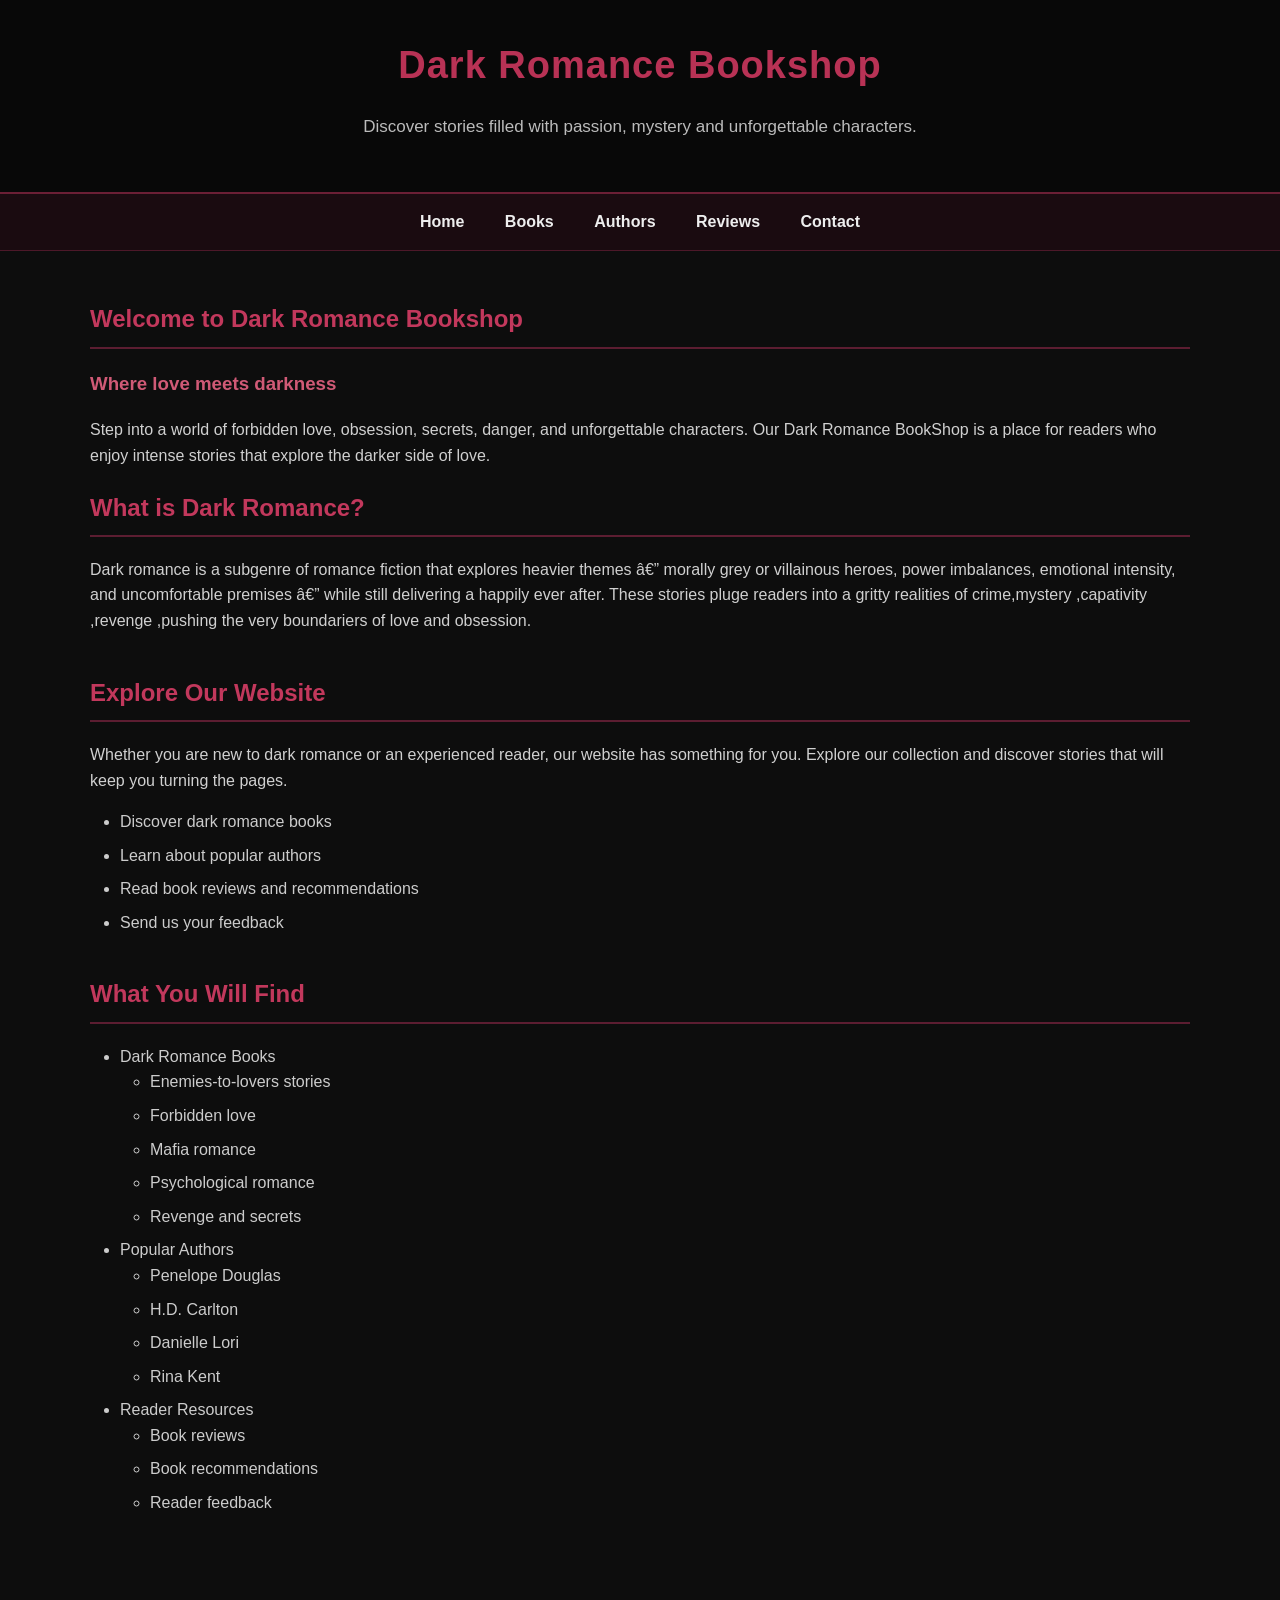
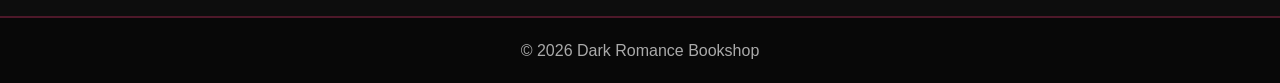
<file: index.html>
<!DOCTYPE html>
<html lang="en">

<head>
    <meta charset="utf-8-8">
	<meta name="google-site-verification" content="bW3Zy-YTS0MU3R1SHtkKKsXWbC2bSAdOrjY_1rEMJXQ" />
    <title>Dark Romance Bookshop</title>
    <link rel="stylesheet" href="style.css">
    <link rel="stylesheet" href="modern-normalize.css">
</head>

<body>

    

    <header>
        <h1>Dark Romance Bookshop</h1>
        <p>Discover stories filled with passion, mystery and unforgettable characters.</p>
    </header>

    <nav>
        <a href="index.html">Home</a>
        <a href="books.html">Books</a>
        <a href="authors.html">Authors</a>
        <a href="reviews.html">Reviews</a>
        <a href="contact.html">Contact</a>
    </nav>

    <main>
	     
        <section>
            <h2>Welcome to Dark Romance Bookshop</h2>
			<h3>Where love meets darkness</h2>

            <p>
                Step into a world of forbidden love, obsession, secrets, danger, 
				and unforgettable characters. Our Dark Romance BookShop is a place 
				for readers who enjoy intense stories that explore the darker side of love.
            </p>

            <h2>What is Dark Romance?</h2>

            <p>
               Dark romance is a subgenre of romance fiction that explores heavier themes — morally grey or villainous heroes, 
			   power imbalances, emotional intensity, and uncomfortable premises — while still delivering a happily ever after.
			   These stories pluge readers into a gritty realities of crime,mystery ,capativity ,revenge ,pushing the very boundariers 
			   of love and obsession.
            </p>
        </section>

        <section>
            <h2>Explore Our Website</h2>
			<p>
			Whether you are new to dark romance or an experienced reader, our website has something for you. Explore our collection 
			and discover stories that will keep you turning the pages.
			</p>

            <ul>
                <li>Discover dark romance books</li>
                <li>Learn about popular authors</li>
                <li>Read book reviews and recommendations</li>
                <li>Send us your feedback</li>
            </ul>
        </section>
		<section>
    <h2>What You Will Find</h2>

    <ul>
        <li>Dark Romance Books
            <ul>
                <li>Enemies-to-lovers stories</li>
                <li>Forbidden love</li>
                <li>Mafia romance</li>
                <li>Psychological romance</li>
                <li>Revenge and secrets</li>
            </ul>
        </li>

        <li>Popular Authors
            <ul>
                <li>Penelope Douglas</li>
                <li>H.D. Carlton</li>
                <li>Danielle Lori</li>
                <li>Rina Kent</li>
            </ul>
        </li>

        <li>Reader Resources
            <ul>
                <li>Book reviews</li>
                <li>Book recommendations</li>
                <li>Reader feedback</li>
            </ul>
        </li>
    </ul>
</section>
    </main>

    <footer>
        <p>&copy; 2026 Dark Romance Bookshop</p>
    </footer>

</body>
</html>
</file>
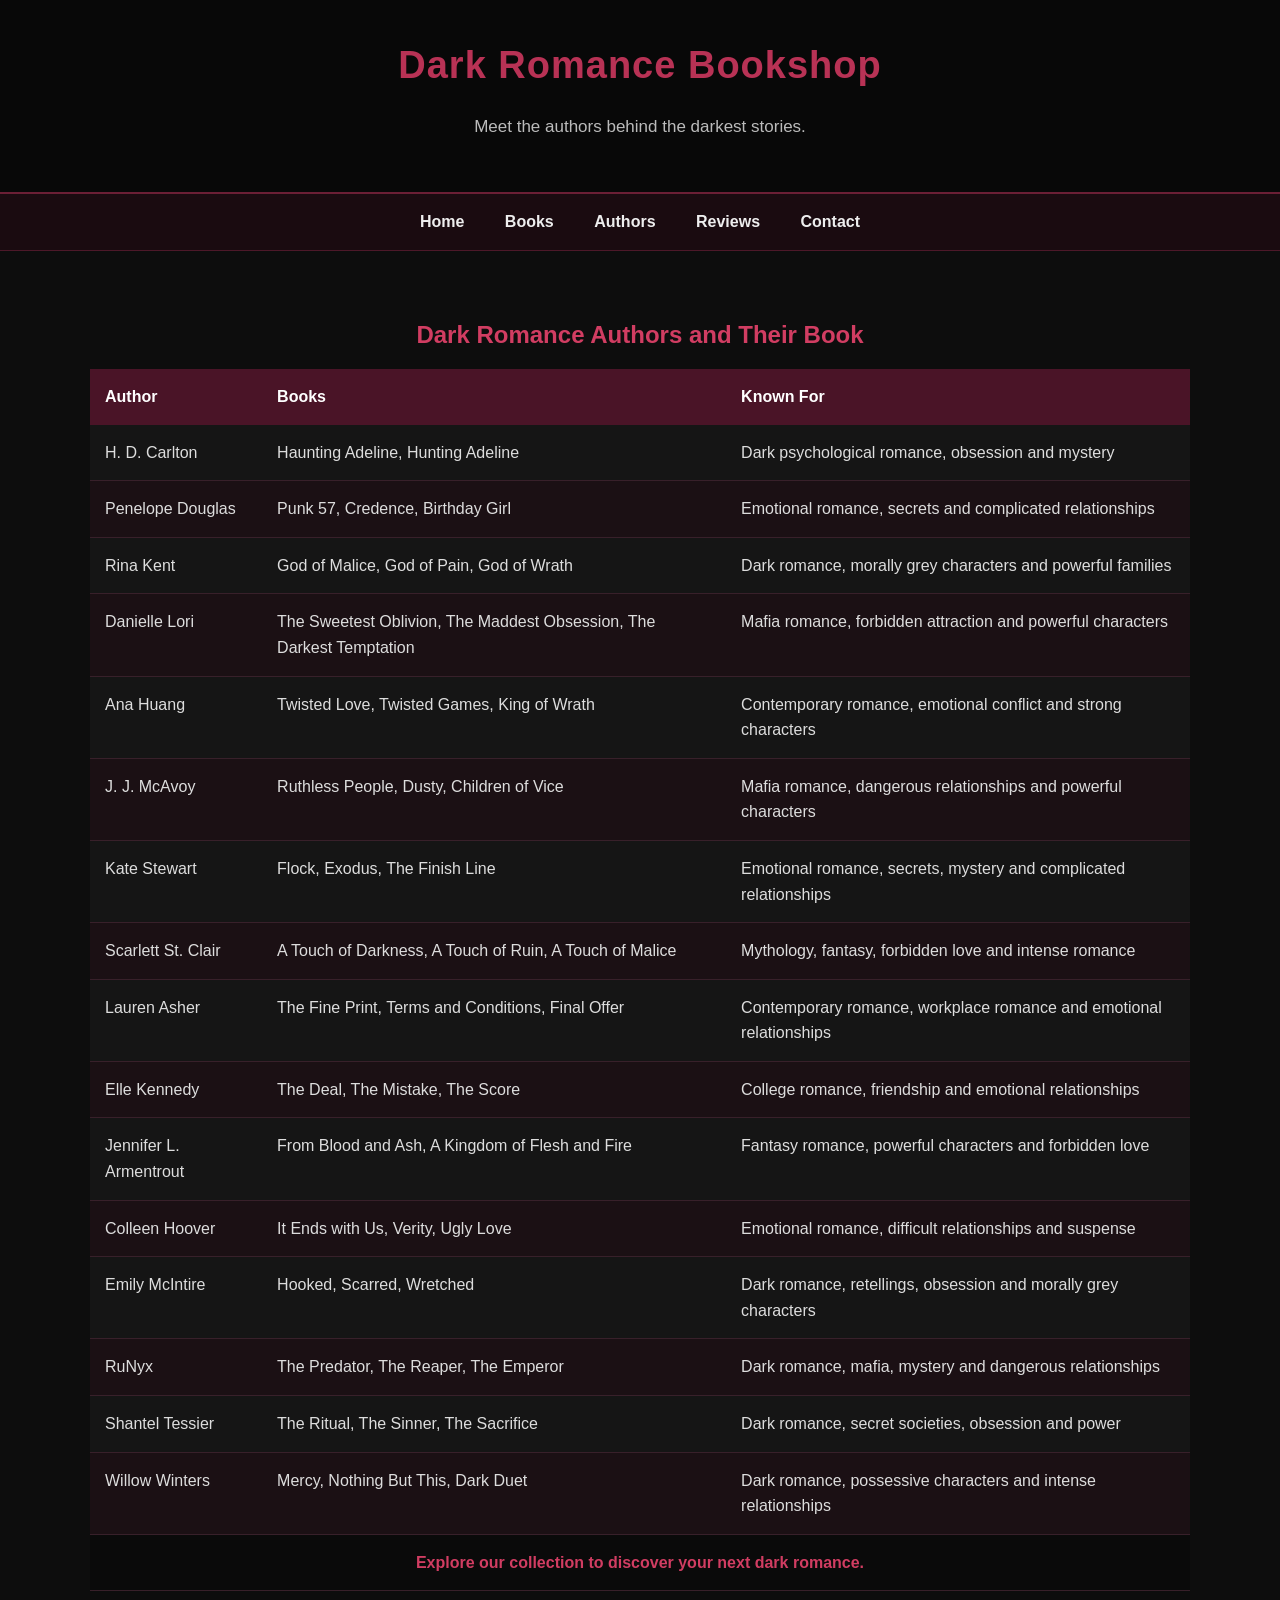
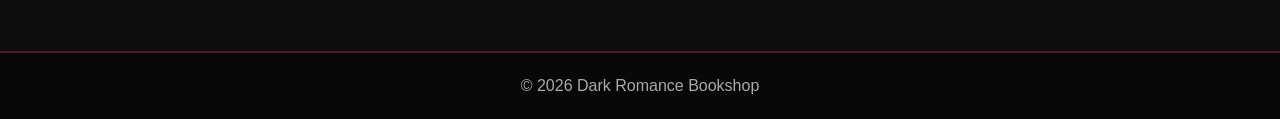
<file: authors.html>
<!DOCTYPE html>
<html lang="en">

<head>
    <meta charset="UTF-8">
    <title>Authors | Dark Romance Bookshop</title>

    <link rel="stylesheet" href="style.css">
    <link rel="stylesheet" href="modern-normalize.css">
</head>

<body>

    <!-- SP Netswera 2029361512 - authors.html -->

    <header>
        <h1>Dark Romance Bookshop</h1>
        <p>Meet the authors behind the darkest stories.</p>
    </header>
 
    <nav>
        <a href="index.html">Home</a>
        <a href="books.html">Books</a>
        <a href="authors.html">Authors</a>
        <a href="reviews.html">Reviews</a>
        <a href="contact.html">Contact</a>
    </nav>

    <main>
        
<table>
    <caption> Dark Romance Authors and Their Book</caption>
	<thead>
		<tr>
			<th>Author</th>
			<th>Books</th>
			<th>Known For</th>
		</tr>
    <thead>
	<tbody>
		<tr>
			<td>H. D. Carlton</td>
			<td>Haunting Adeline, Hunting Adeline</td>
			<td>Dark psychological romance, obsession and mystery</td>
		</tr>

		<tr>
			<td>Penelope Douglas</td>
			<td>Punk 57, Credence, Birthday Girl</td>
			<td>Emotional romance, secrets and complicated relationships</td>
		</tr>

		<tr>
			<td>Rina Kent</td>
			<td>God of Malice, God of Pain, God of Wrath</td>
			<td>Dark romance, morally grey characters and powerful families</td>
		</tr>

		<tr>
			<td>Danielle Lori</td>
			<td>The Sweetest Oblivion, The Maddest Obsession, The Darkest Temptation</td>
			<td>Mafia romance, forbidden attraction and powerful characters</td>
		</tr>

		<tr>
			<td>Ana Huang</td>
			<td>Twisted Love, Twisted Games, King of Wrath</td>
			<td>Contemporary romance, emotional conflict and strong characters</td>
		</tr>

		<tr>
			<td>J. J. McAvoy</td>
			<td>Ruthless People, Dusty, Children of Vice</td>
			<td>Mafia romance, dangerous relationships and powerful characters</td>
		</tr>

		<tr>
			<td>Kate Stewart</td>
			<td>Flock, Exodus, The Finish Line</td>
			<td>Emotional romance, secrets, mystery and complicated relationships</td>
		</tr>

		<tr>
			<td>Scarlett St. Clair</td>
			<td>A Touch of Darkness, A Touch of Ruin, A Touch of Malice</td>
			<td>Mythology, fantasy, forbidden love and intense romance</td>
		</tr>

		<tr>
			<td>Lauren Asher</td>
			<td>The Fine Print, Terms and Conditions, Final Offer</td>
			<td>Contemporary romance, workplace romance and emotional relationships</td>
		</tr>

		<tr>
			<td>Elle Kennedy</td>
			<td>The Deal, The Mistake, The Score</td>
			<td>College romance, friendship and emotional relationships</td>
		</tr>

		<tr>
			<td>Jennifer L. Armentrout</td>
			<td>From Blood and Ash, A Kingdom of Flesh and Fire</td>
			<td>Fantasy romance, powerful characters and forbidden love</td>
		</tr>

		<tr>
			<td>Colleen Hoover</td>
			<td>It Ends with Us, Verity, Ugly Love</td>
			<td>Emotional romance, difficult relationships and suspense</td>
		</tr>

		<tr>
			<td>Emily McIntire</td>
			<td>Hooked, Scarred, Wretched</td>
			<td>Dark romance, retellings, obsession and morally grey characters</td>
		</tr>

		<tr>
			<td>RuNyx</td>
			<td>The Predator, The Reaper, The Emperor</td>
			<td>Dark romance, mafia, mystery and dangerous relationships</td>
		</tr>

		<tr>
			<td>Shantel Tessier</td>
			<td>The Ritual, The Sinner, The Sacrifice</td>
			<td>Dark romance, secret societies, obsession and power</td>
		</tr>

		<tr>
			<td>Willow Winters</td>
			<td>Mercy, Nothing But This, Dark Duet</td>
			<td>Dark romance, possessive characters and intense relationships</td>
		</tr>
	</tbody>
	
	<tfoot> 
		<tr>
			<td colspan="3"> Explore our collection to discover your next dark romance. </td> 
		</tr> 
	</tfoot>

</table>


    </main>

    <footer>
        <p>&copy; 2026 Dark Romance Bookshop</p>
    </footer>

</body>

</html>
</file>
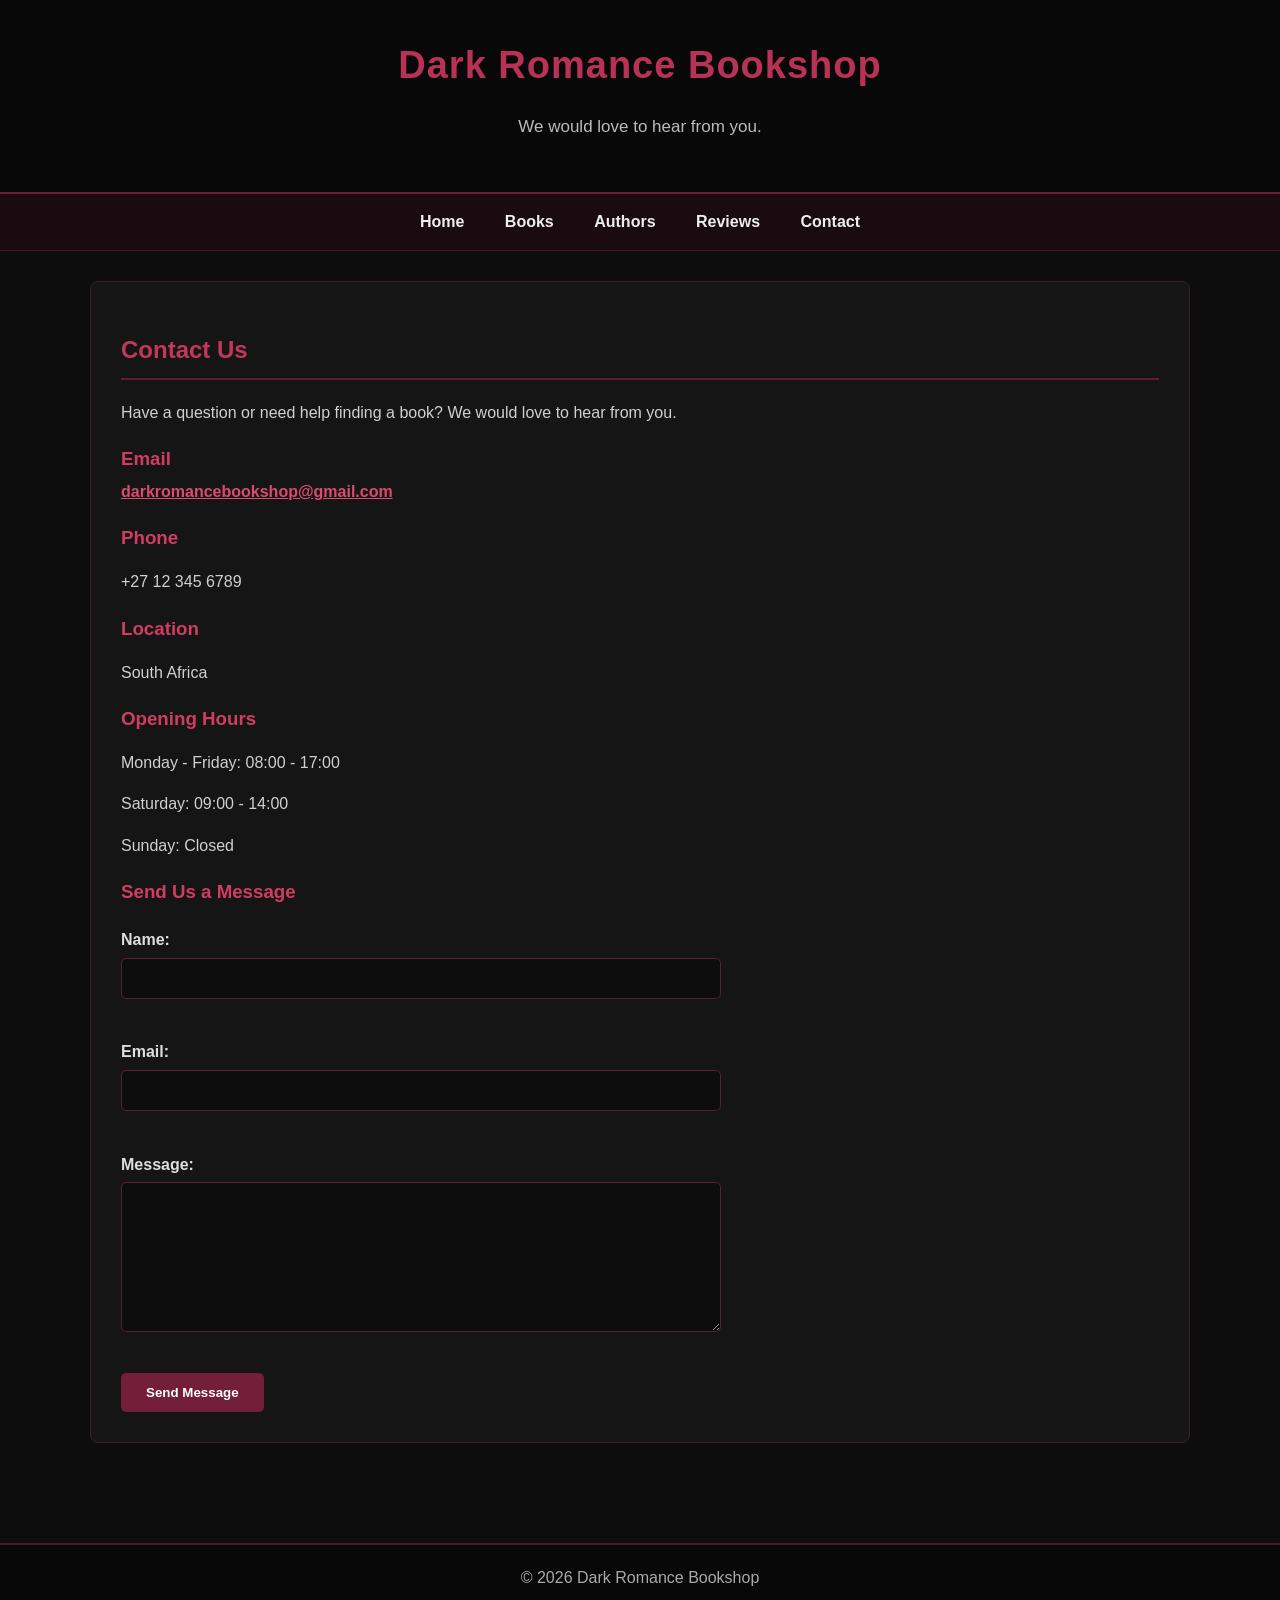
<file: contact.html>
<!DOCTYPE html>
<html lang="en">

<head>
    <meta charset="UTF-8">
    <title>Contact | Dark Romance Bookshop</title>

    <link rel="stylesheet" href="style.css">
    <link rel="stylesheet" href="modern-normalize.css">
</head>

<body>

     <header>
        <h1>Dark Romance Bookshop</h1>
        <p>We would love to hear from you.</p>
    </header>

    <nav>
        <a href="index.html">Home</a>
        <a href="books.html">Books</a>
        <a href="authors.html">Authors</a>
        <a href="reviews.html">Reviews</a>
        <a href="contact.html">Contact</a>
    </nav>

    <main>
        <section class="contact">
    <h2>Contact Us</h2>


		<p>Have a question or need help finding a book? We would love to hear from you.</p>

		<h3>Email</h3>
		<a href="mailto:netswerashonisani@gmail.com">darkromancebookshop@gmail.com</a>

		<h3>Phone</h3>
		<p>+27 12 345 6789</p>

		<h3>Location</h3>
		<p>South Africa</p>

		<h3>Opening Hours</h3>
		<p>Monday - Friday: 08:00 - 17:00</p>
		<p>Saturday: 09:00 - 14:00</p>
		<p>Sunday: Closed</p>

<h3>Send Us a Message</h3>

	<form>
     <label for="name">
	 Name:
     <input type="text" id="name" name="name">
     </label>
    <br>

    <label for="email">
	Email:
    <input type="email" id="email" name="email">
	</label>
	
    <br>

    <label for="message">
	Message:
    <textarea id="message" name="message"></textarea>
	</label>
    <br>

    <input type="submit" value="Send Message">
</form>


</section>

    </main>

    <footer>
        <p>&copy; 2026 Dark Romance Bookshop</p>
    </footer>

</body>

</html>
</file>
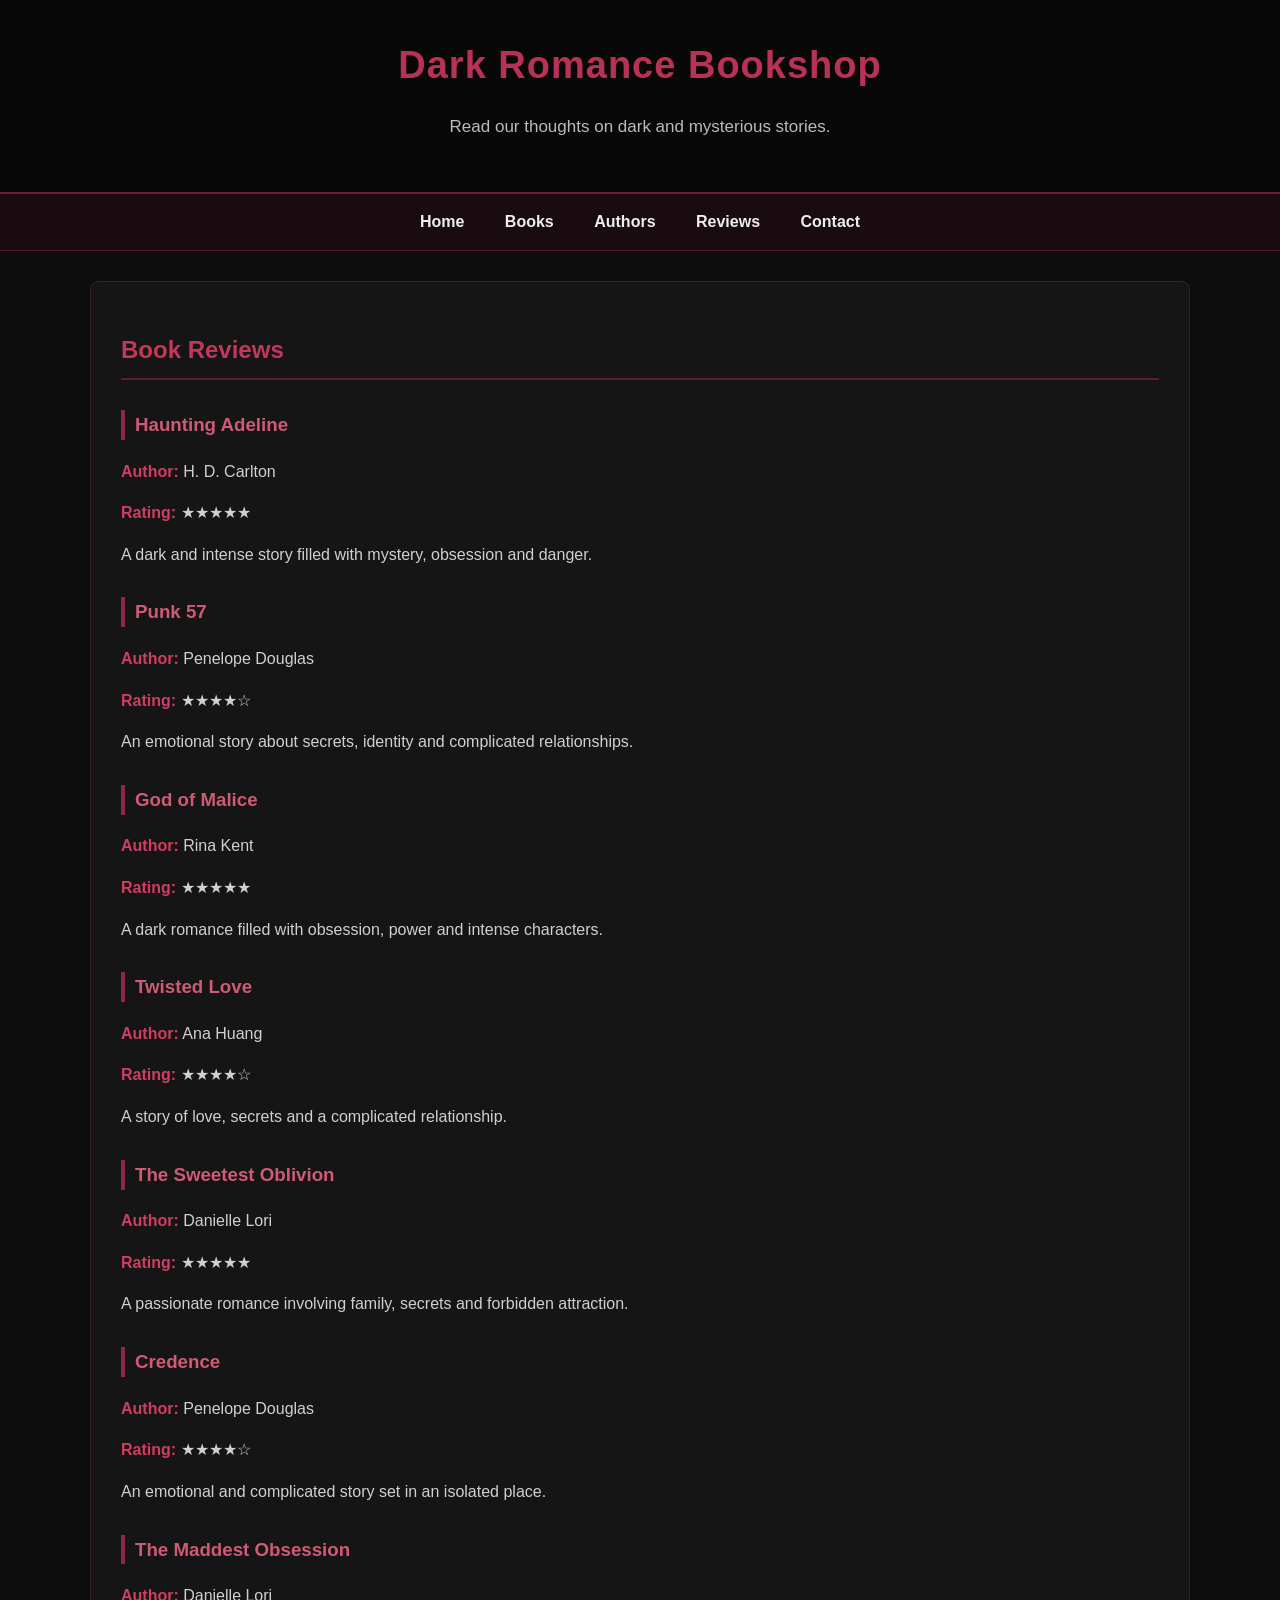
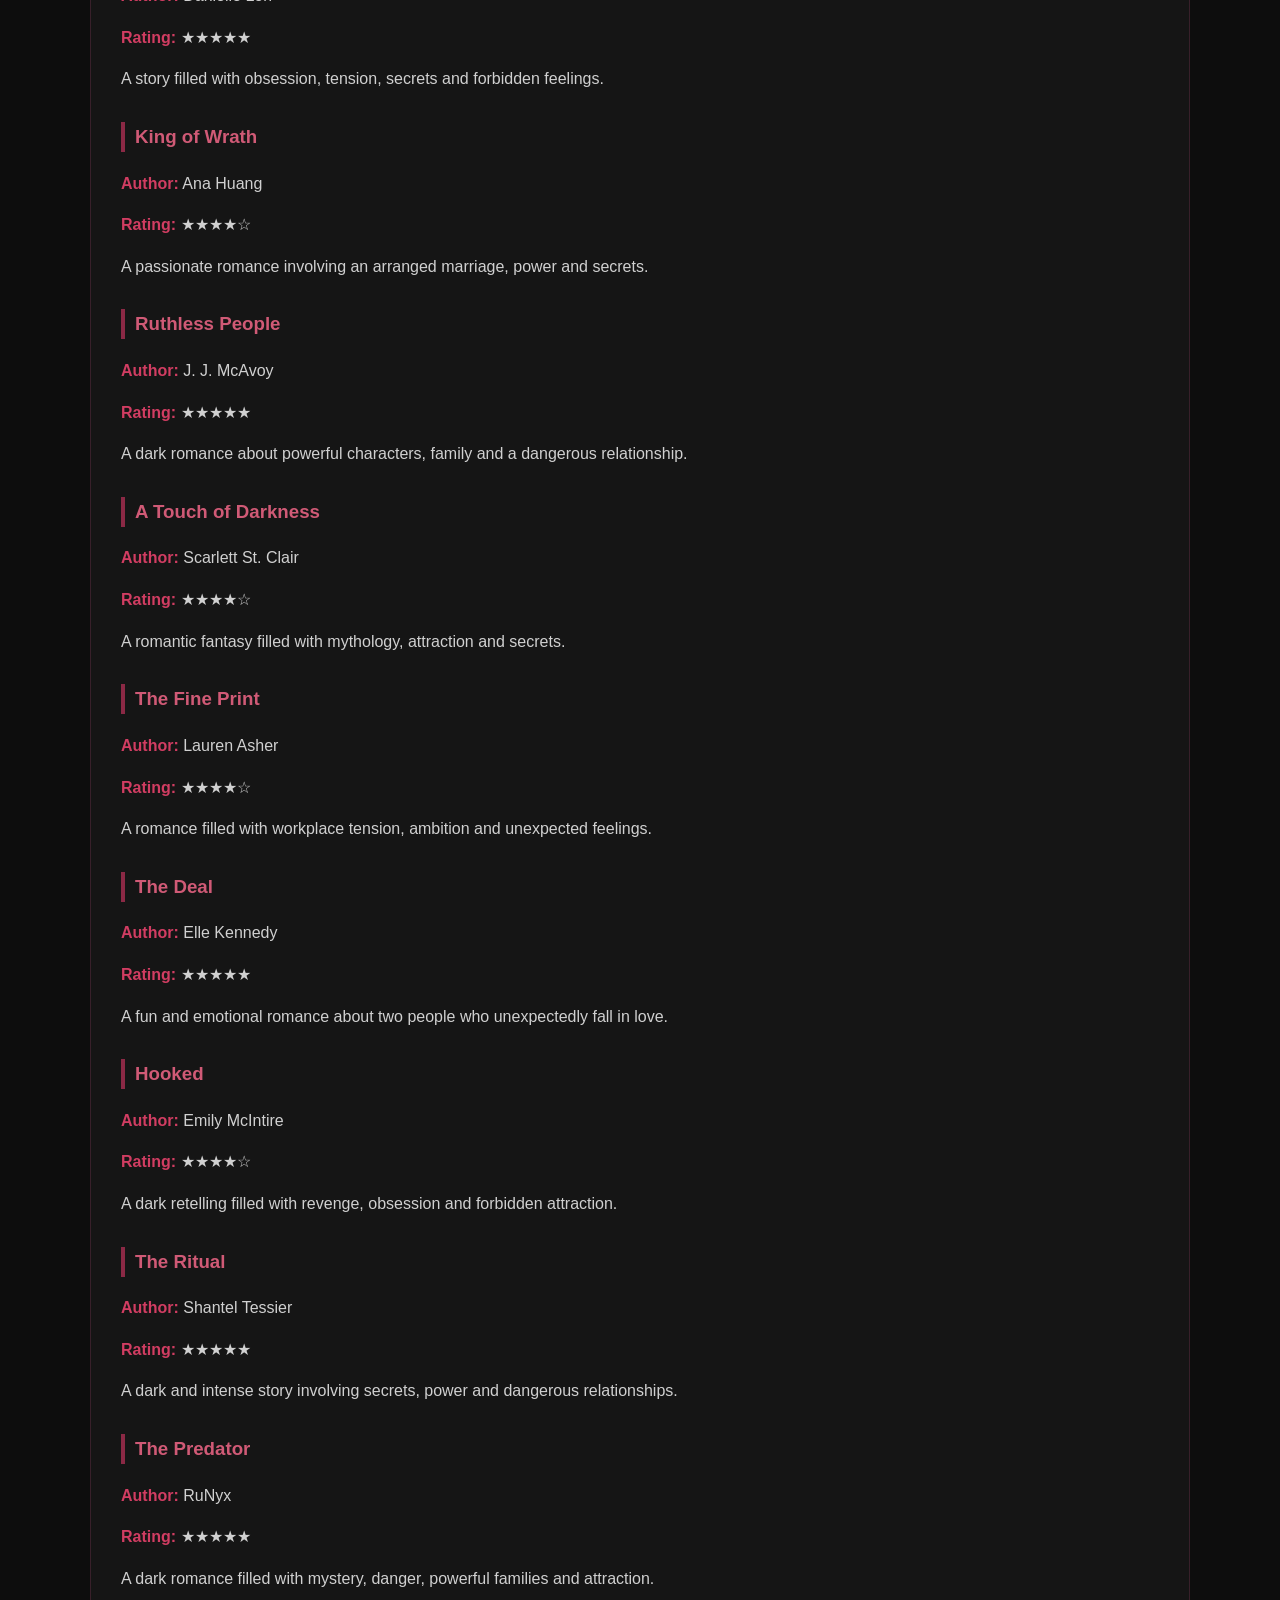
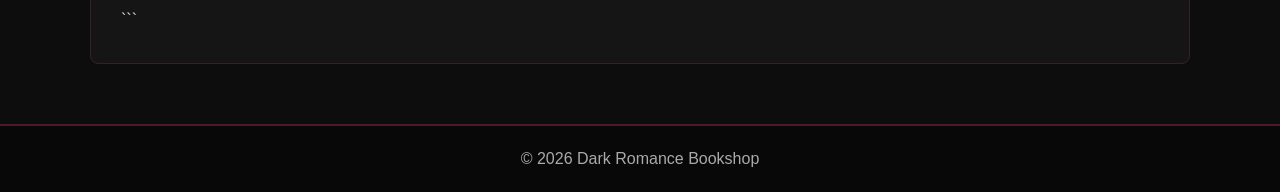
<file: reviews.html>
<!DOCTYPE html>
<html lang="en">

<head>
    <meta charset="UTF-8">
    <title>Reviews | Dark Romance Bookshop</title>

    <link rel="stylesheet" href="style.css">
    <link rel="stylesheet" href="modern-normalize.css">
</head>

<body>

    <!-- SP Netswera 2029361512 - reviews.html -->

    <header>
        <h1>Dark Romance Bookshop</h1>
        <p>Read our thoughts on dark and mysterious stories.</p>
    </header>

    <nav>
        <a href="index.html">Home</a>
        <a href="books.html">Books</a>
        <a href="authors.html">Authors</a>
        <a href="reviews.html">Reviews</a>
        <a href="contact.html">Contact</a>
    </nav>

    <main>
	<div class="reviews">
    <h2>Book Reviews</h2>

		<h3>Haunting Adeline</h3>
		<p><strong>Author:</strong> H. D. Carlton</p>
		<p><strong>Rating:</strong> ★★★★★</p>
		<p>A dark and intense story filled with mystery, obsession and danger.</p>

		<h3>Punk 57</h3>
		<p><strong>Author:</strong> Penelope Douglas</p>
		<p><strong>Rating:</strong> ★★★★☆</p>
		<p>An emotional story about secrets, identity and complicated relationships.</p>

		<h3>God of Malice</h3>
		<p><strong>Author:</strong> Rina Kent</p>
		<p><strong>Rating:</strong> ★★★★★</p>
		<p>A dark romance filled with obsession, power and intense characters.</p>

		<h3>Twisted Love</h3>
		<p><strong>Author:</strong> Ana Huang</p>
		<p><strong>Rating:</strong> ★★★★☆</p>
		<p>A story of love, secrets and a complicated relationship.</p>

		<h3>The Sweetest Oblivion</h3>
		<p><strong>Author:</strong> Danielle Lori</p>
		<p><strong>Rating:</strong> ★★★★★</p>
		<p>A passionate romance involving family, secrets and forbidden attraction.</p>

		<h3>Credence</h3>
		<p><strong>Author:</strong> Penelope Douglas</p>
		<p><strong>Rating:</strong> ★★★★☆</p>
		<p>An emotional and complicated story set in an isolated place.</p>

		<h3>The Maddest Obsession</h3>
		<p><strong>Author:</strong> Danielle Lori</p>
		<p><strong>Rating:</strong> ★★★★★</p>
		<p>A story filled with obsession, tension, secrets and forbidden feelings.</p>

		<h3>King of Wrath</h3>
		<p><strong>Author:</strong> Ana Huang</p>
		<p><strong>Rating:</strong> ★★★★☆</p>
		<p>A passionate romance involving an arranged marriage, power and secrets.</p>

		<h3>Ruthless People</h3>
		<p><strong>Author:</strong> J. J. McAvoy</p>
		<p><strong>Rating:</strong> ★★★★★</p>
		<p>A dark romance about powerful characters, family and a dangerous relationship.</p>

<h3>A Touch of Darkness</h3>
<p><strong>Author:</strong> Scarlett St. Clair</p>
<p><strong>Rating:</strong> ★★★★☆</p>
<p>A romantic fantasy filled with mythology, attraction and secrets.</p>

<h3>The Fine Print</h3>
<p><strong>Author:</strong> Lauren Asher</p>
<p><strong>Rating:</strong> ★★★★☆</p>
<p>A romance filled with workplace tension, ambition and unexpected feelings.</p>

<h3>The Deal</h3>
<p><strong>Author:</strong> Elle Kennedy</p>
<p><strong>Rating:</strong> ★★★★★</p>
<p>A fun and emotional romance about two people who unexpectedly fall in love.</p>

<h3>Hooked</h3>
<p><strong>Author:</strong> Emily McIntire</p>
<p><strong>Rating:</strong> ★★★★☆</p>
<p>A dark retelling filled with revenge, obsession and forbidden attraction.</p>

<h3>The Ritual</h3>
<p><strong>Author:</strong> Shantel Tessier</p>
<p><strong>Rating:</strong> ★★★★★</p>
<p>A dark and intense story involving secrets, power and dangerous relationships.</p>

<h3>The Predator</h3>
<p><strong>Author:</strong> RuNyx</p>
<p><strong>Rating:</strong> ★★★★★</p>
<p>A dark romance filled with mystery, danger, powerful families and attraction.</p>
```

</div>

    </main>

    <footer>
        <p>&copy; 2026 Dark Romance Bookshop</p>
    </footer>

</body>

</html>
</file>
<file: style.css>
/* =========================================
   DARK ROMANCE BOOKSHOP
   DARK THEME
   ========================================= */

body {
    font-family: Arial, sans-serif;
    background-color: #0d0d0d;
    color: #dddddd;
    margin: 0;
    line-height: 1.6;
}

/* HEADER */
header {
    background-color: #080808;
    color: #ffffff;
    text-align: center;
    padding: 35px 20px;
    border-bottom: 2px solid #6b1f35;
}

header h1 {
    margin: 0;
    color: #b83255;
    font-size: 38px;
    letter-spacing: 1px;
}

header p {
    color: #bbbbbb;
    font-size: 17px;
}

/* NAVIGATION */
nav {
    background-color: #1a0b10;
    text-align: center;
    padding: 15px;
    border-bottom: 1px solid #4d1829;
}

nav a {
    color: #eeeeee;
    text-decoration: none;
    margin: 0 18px;
    font-weight: bold;
}

nav a:hover {
    color: #d94b70;
    text-decoration: underline;
}

/* MAIN */
main {
    max-width: 1100px;
    margin: auto;
    padding: 30px 20px;
}

section {
    margin-bottom: 40px;
}

/* HEADINGS */
h2 {
    color: #c2385c;
    border-bottom: 2px solid #5c1d31;
    padding-bottom: 8px;
}

h3 {
    color: #d05a76;
}

h4 {
    color: #b98796;
}

/* PARAGRAPHS */
p {
    color: #d0d0d0;
}

/* LISTS */
ul {
    padding-left: 30px;
}

li {
    margin-bottom: 8px;
    color: #cccccc;
}

/* INTRODUCTION */
.introduction {
    background-color: #151515;
    padding: 25px;
    border: 1px solid #38202a;
    border-radius: 8px;
}

/* BOOK COLLECTION */
.book-collection {
    background-color: #1b1014;
    padding: 25px;
    border-left: 4px solid #8b2945;
    border-radius: 8px;
}

.book-list {
    padding: 10px;
}

.book-list strong {
    color: #d13d62;
    font-size: 18px;
}

/* BOOKS */
.book {
    background-color: #151515;
    padding: 25px;
    margin-bottom: 30px;
    border: 1px solid #35202a;
    border-radius: 8px;
    overflow: auto;
}

.book:hover {
    border-color: #79243d;
}

.book img {
    width: 180px;
    height: auto;
    float: left;
    margin-right: 25px;
    margin-bottom: 15px;
    border-radius: 5px;
    box-shadow: 0 4px 12px #000000;
}

.book h3 {
    font-size: 26px;
    margin-top: 0;
}

.book h4 {
    font-size: 18px;
}

.book p {
    text-align: justify;
}

/* FINAL MESSAGE */
.final-message {
    background-color: #1b0a10;
    color: #dddddd;
    padding: 30px;
    border: 1px solid #642037;
    border-radius: 8px;
}

.final-message h2 {
    color: #d13d62;
}

/* RECOMMENDED BOOKS */
.recommended {
    background-color: #151515;
    padding: 25px;
    border: 1px solid #38202a;
    border-radius: 8px;
}

.recommended strong {
    color: #d13d62;
}

/* =========================================
   AUTHORS TABLE
   ========================================= */

table {
    width: 100%;
    border-collapse: collapse;
    background-color: #151515;
    margin-top: 20px;
}

caption {
    caption-side: top;
    color: #d13d62;
    font-size: 24px;
    font-weight: bold;
    padding: 15px;
}

th {
    background-color: #4a1427;
    color: #ffffff;
    padding: 15px;
    text-align: left;
}

td {
    color: #dddddd;
    padding: 15px;
    border-bottom: 1px solid #38202a;
    vertical-align: top;
}

tr:nth-child(even) {
    background-color: #1b1014;
}

tr:hover {
    background-color: #29131b;
}

tfoot td {
    background-color: #0a0a0a;
    color: #d13d62;
    text-align: center;
    font-weight: bold;
}

/* =========================================
   REVIEWS
   ========================================= */

.reviews {
    background-color: #151515;
    padding: 30px;
    border: 1px solid #38202a;
    border-radius: 8px;
}

.reviews h3 {
    border-left: 4px solid #8b2945;
    padding-left: 10px;
    margin-top: 30px;
}

.reviews strong {
    color: #d13d62;
}

/* =========================================
   CONTACT
   ========================================= */

.contact {
    background-color: #151515;
    padding: 30px;
    border: 1px solid #38202a;
    border-radius: 8px;
}

.contact h3 {
    color: #d13d62;
    margin-bottom: 5px;
}

.contact a {
    color: #d94b70;
    font-weight: bold;
}

.contact a:hover {
    color: #ffffff;
}

/* =========================================
   FORM
   ========================================= */

form {
    margin-top: 20px;
}

label {
    display: block;
    margin-bottom: 15px;
    color: #dddddd;
    font-weight: bold;
}

input[type="text"],
input[type="email"],
textarea {
    display: block;
    width: 100%;
    max-width: 600px;
    padding: 12px;
    margin-top: 5px;
    box-sizing: border-box;

    background-color: #0d0d0d;
    color: #ffffff;

    border: 1px solid #572034;
    border-radius: 5px;
}

textarea {
    height: 150px;
    resize: vertical;
}

input[type="text"]:focus,
input[type="email"]:focus,
textarea:focus {
    outline: none;
    border-color: #b83255;
}

/* SUBMIT BUTTON */
input[type="submit"] {
    background-color: #741f3a;
    color: #ffffff;
    border: none;
    padding: 12px 25px;
    border-radius: 5px;
    cursor: pointer;
    font-weight: bold;
}

input[type="submit"]:hover {
    background-color: #a52c50;
}

/* =========================================
   FOOTER
   ========================================= */

footer {
    background-color: #080808;
    color: #aaaaaa;
    text-align: center;
    padding: 20px;
    margin-top: 30px;
    border-top: 2px solid #4d1829;
}

footer p {
    color: #aaaaaa;
    margin: 0;
}

/* =========================================
   MOBILE
   ========================================= */

@media screen and (max-width: 700px) {

    header h1 {
        font-size: 28px;
    }

    nav a {
        display: block;
        margin: 8px 0;
    }

    main {
        padding: 20px 15px;
    }

    .book img {
        float: none;
        display: block;
        width: 160px;
        margin: 0 auto 20px auto;
    }

    .book p {
        text-align: left;
    }

    table {
        font-size: 13px;
    }

    th,
    td {
        padding: 8px;
    }
}
</file>
